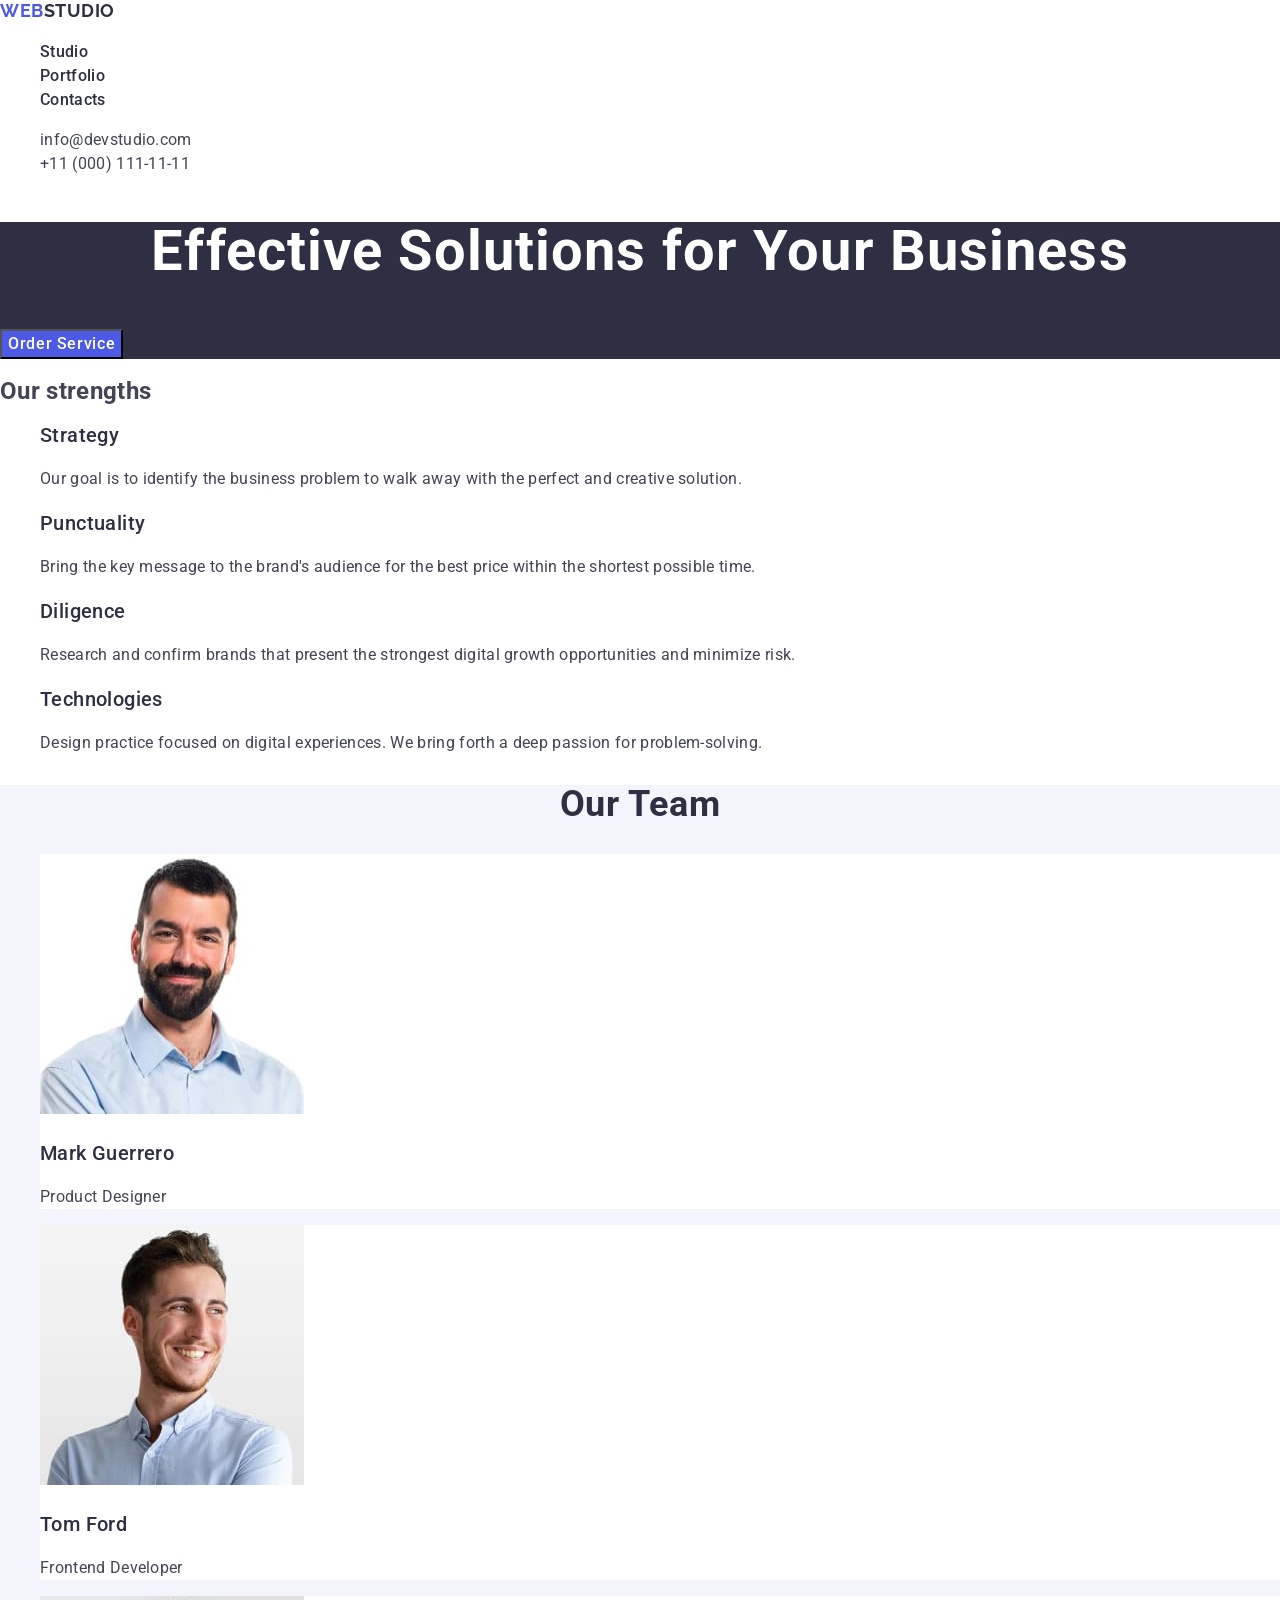
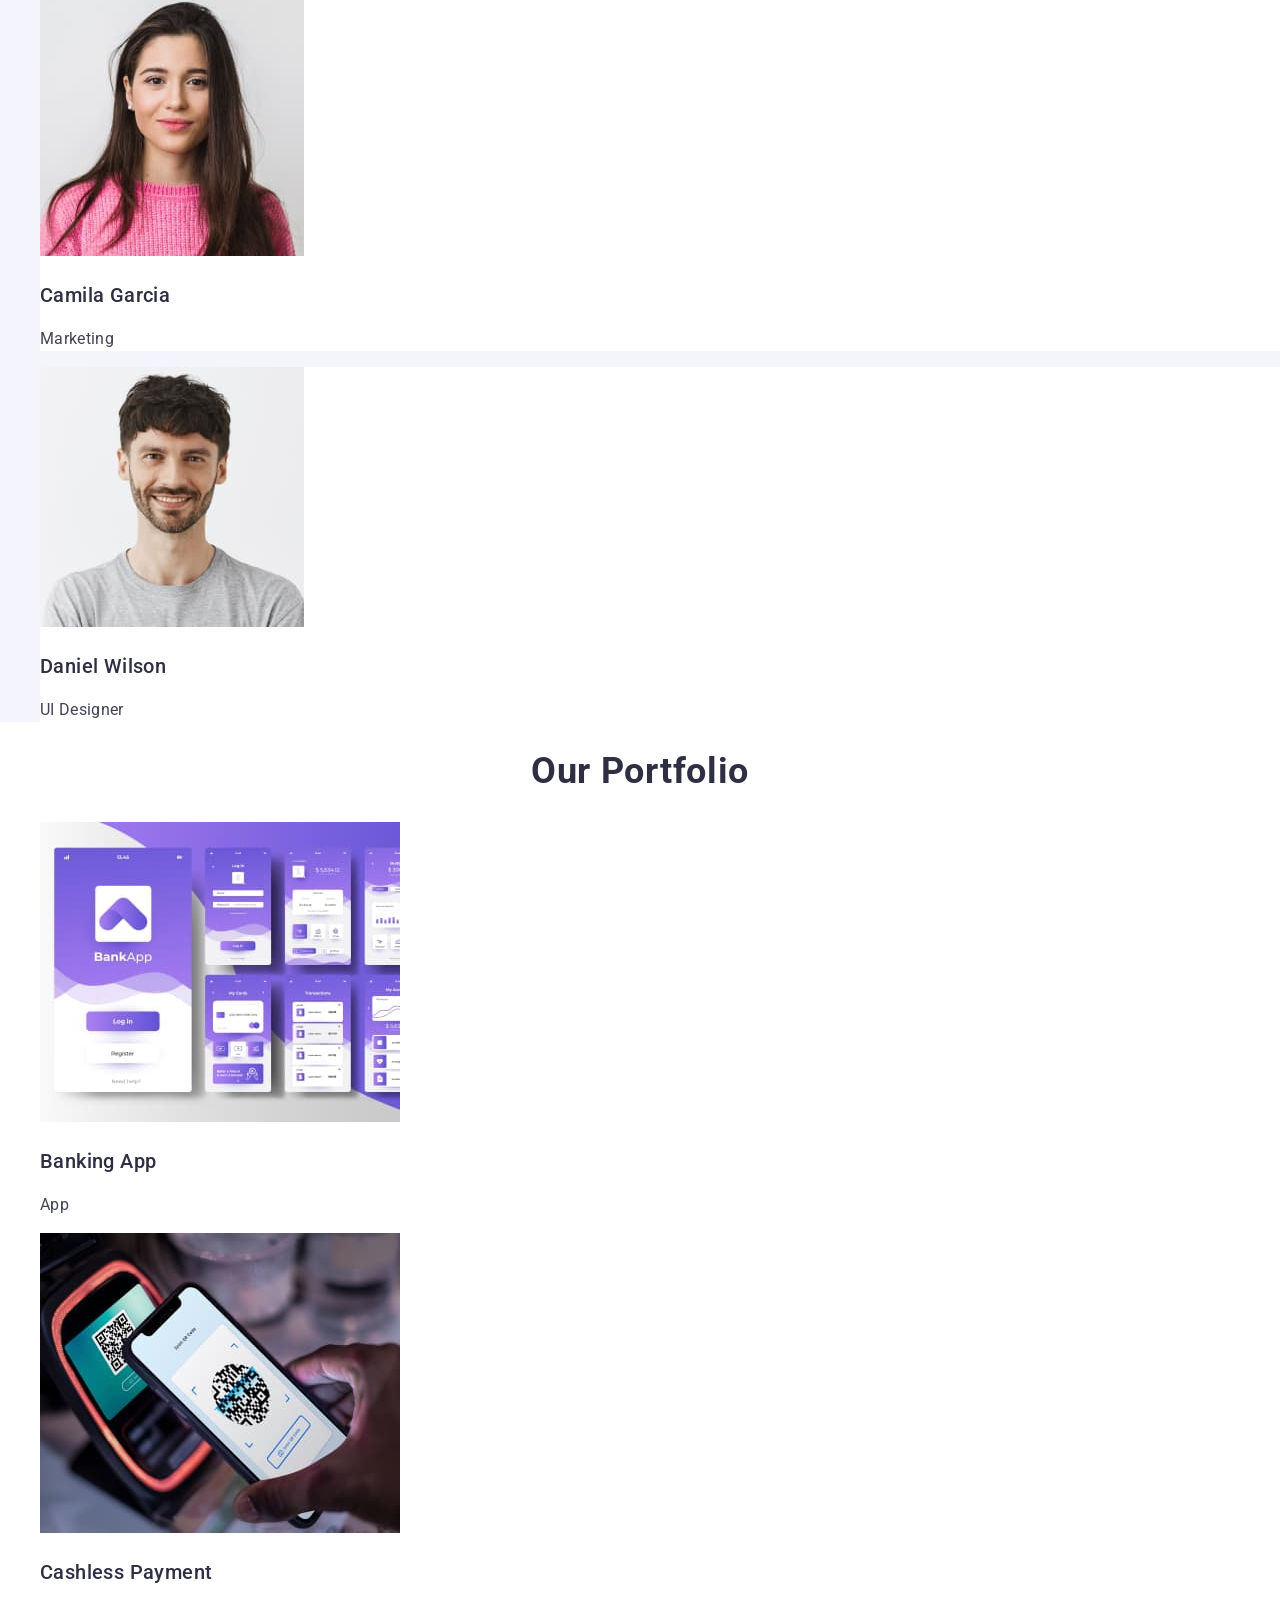
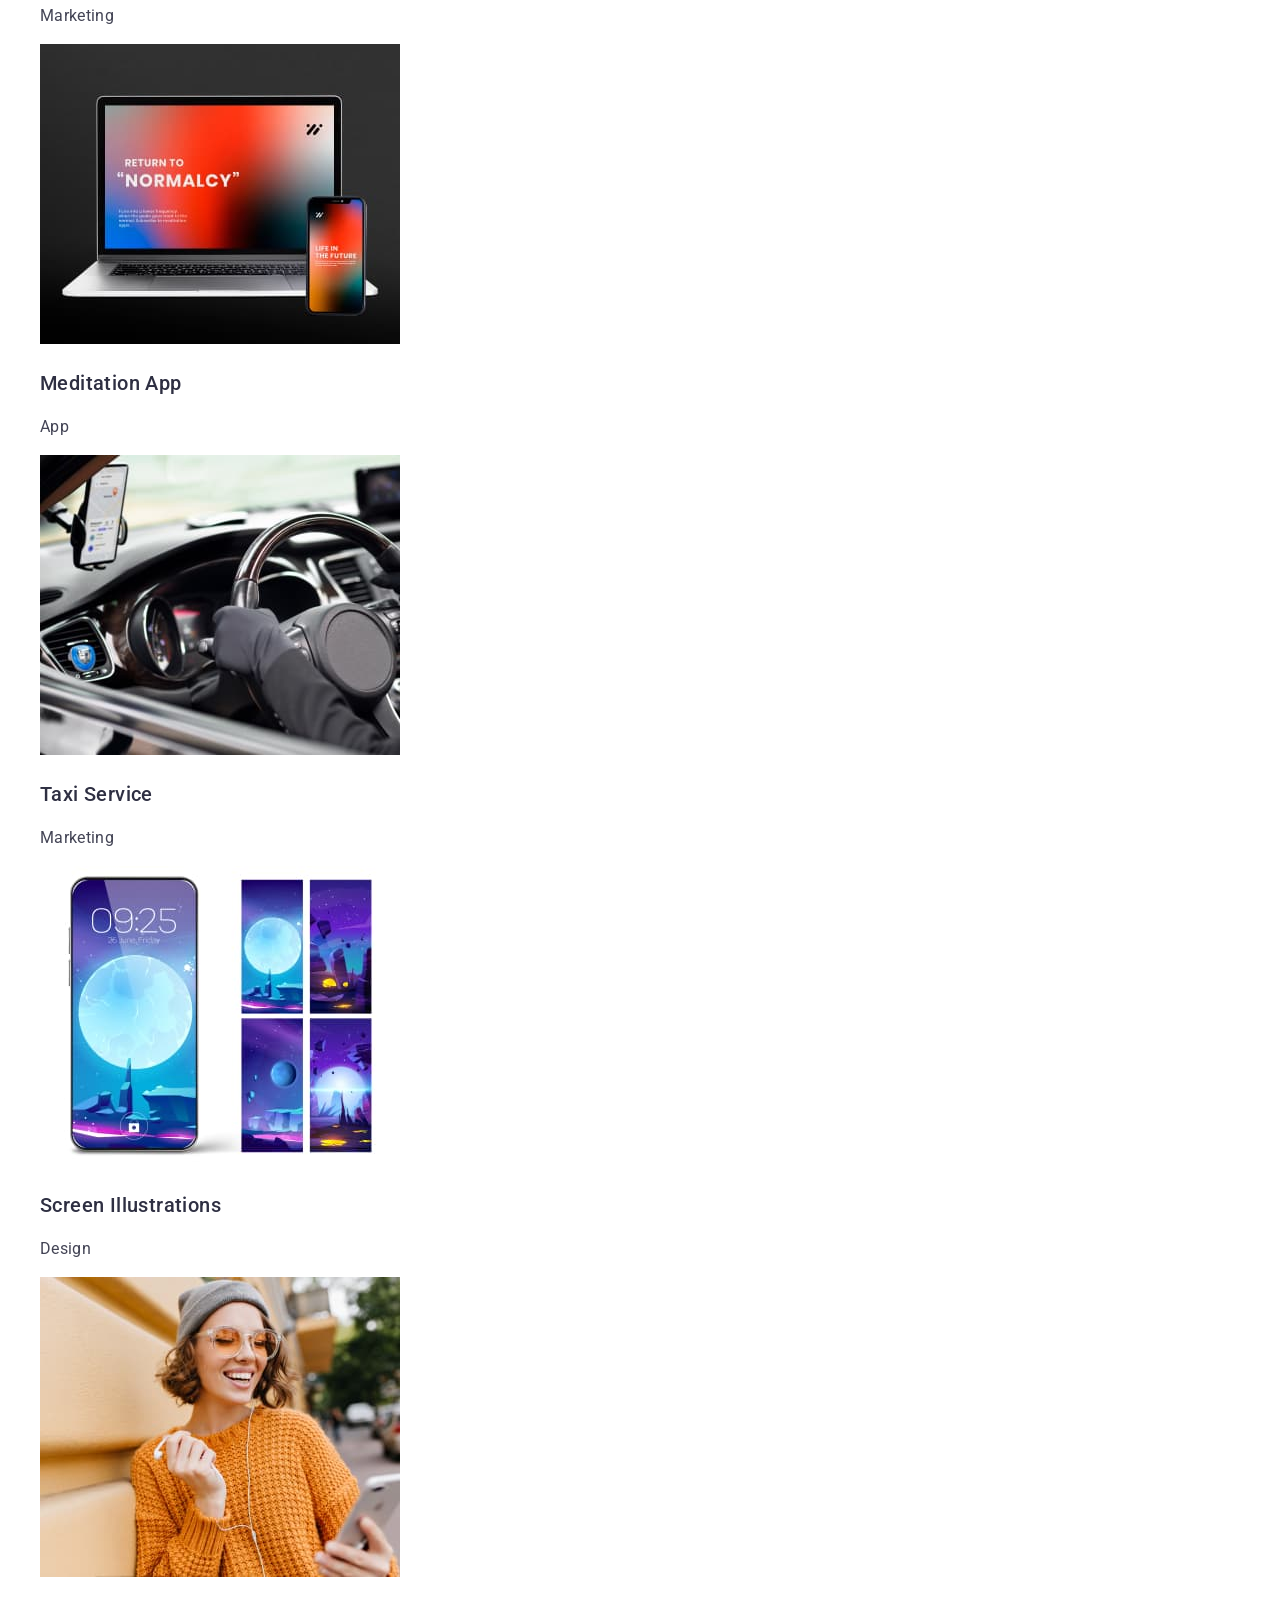
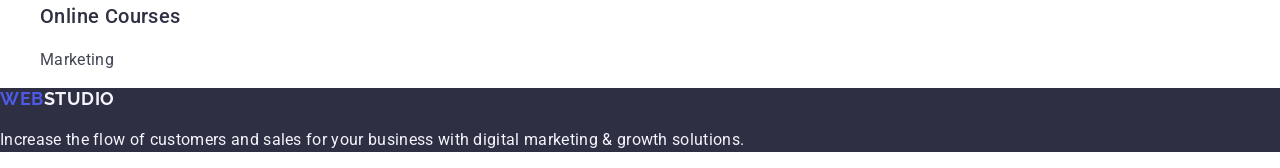
<file: index.html>
<!DOCTYPE html>
<html lang="en">
  <head>
    <meta charset="UTF-8" />
    <meta name="viewport" content="width=device-width, initial-scale=1.0" />
    <title>Studio</title>
    <link rel="preconnect" href="https://fonts.googleapis.com" />
    <link rel="preconnect" href="https://fonts.gstatic.com" crossorigin />
    <link
      rel="stylesheet"
      href="https://cdnjs.cloudflare.com/ajax/libs/modern-normalize/2.0.0/modern-normalize.min.css"
    />
    <link
      href="https://fonts.googleapis.com/css2?family=Raleway:wght@800&family=Roboto:wght@400;500;700;900&display=swap"
      rel="stylesheet"
    />
    <link rel="stylesheet" href="./css/styles.css" />
  </head>
  <body>
    <header class="header">
      <nav class="navigation">
        <a class="logo link" href="./index.html"
          >Web<span class="studio">Studio</span></a
        >
        <ul class="list">
          <li><a class="link link-menu" href="./index.html">Studio</a></li>
          <li><a class="link link-menu" href="">Portfolio</a></li>
          <li><a class="link link-menu" href="">Contacts</a></li>
        </ul>
      </nav>
      <address class="adress">
        <ul class="list">
          <li>
            <a class="link contacts" href="mailto:info@devstudio.com"
              >info@devstudio.com</a
            >
          </li>
          <li>
            <a class="link contacts" href="tel:+110001111111"
              >+11 (000) 111-11-11</a
            >
          </li>
        </ul>
      </address>
    </header>
    <main>
      <section class="section-one">
        <h1 class="name">Effective Solutions for Your Business</h1>
        <button class="button" type="button">Order Service</button>
      </section>
      <section class="section-two">
        <h2>Our strengths</h2>
        <ul class="list">
          <li>
            <h3 class="strengths-title">Strategy</h3>
            <p class="strengths-description">
              Our goal is to identify the business problem to walk away with the
              perfect and creative solution.
            </p>
          </li>
          <li>
            <h3 class="strengths-title">Punctuality</h3>
            <p class="strengths-description">
              Bring the key message to the brand's audience for the best price
              within the shortest possible time.
            </p>
          </li>
          <li>
            <h3 class="strengths-title">Diligence</h3>
            <p class="strengths-description">
              Research and confirm brands that present the strongest digital
              growth opportunities and minimize risk.
            </p>
          </li>
          <li>
            <h3 class="strengths-title">Technologies</h3>
            <p class="strengths-description">
              Design practice focused on digital experiences. We bring forth a
              deep passion for problem-solving.
            </p>
          </li>
        </ul>
      </section>
      <section class="section-three">
        <h2 class="section-title">Our Team</h2>
        <ul class="list">
          <li class="team-list">
            <img
              src="./images/img_4.jpg"
              width="264"
              alt="Photo of Mark Guerrero"
            />
            <h3 class="employee-name">Mark Guerrero</h3>
            <p class="employee-position">Product Designer</p>
          </li>
          <li class="team-list">
            <img src="./images/img_5.jpg" width="264" alt="Photo of Tom Ford" />
            <h3 class="employee-name">Tom Ford</h3>
            <p class="employee-position">Frontend Developer</p>
          </li>
          <li class="team-list">
            <img
              src="./images/img_6.jpg"
              width="264"
              alt="Photo of Camila Garcia"
            />
            <h3 class="employee-name">Camila Garcia</h3>
            <p class="employee-position">Marketing</p>
          </li>
          <li class="team-list">
            <img
              src="./images/img_7.jpg"
              width="264"
              alt="Photo of Daniel Wilson"
            />
            <h3 class="employee-name">Daniel Wilson</h3>
            <p class="employee-position">UI Designer</p>
          </li>
        </ul>
      </section>
      <section class="section-four">
        <h2 class="section-title">Our Portfolio</h2>
        <ul class="list">
          <li>
            <img src="./images/imga.jpg" width="360" alt="Apps wallpaper" />
            <h3 class="photo-title">Banking App</h3>
            <p class="photo-mark">App</p>
          </li>
          <li>
            <img src="./images/imgb.jpg" width="360" alt="Payment with phone" />
            <h3 class="photo-title">Cashless Payment</h3>
            <p class="photo-mark">Marketing</p>
          </li>
          <li>
            <img
              src="./images/imgc.jpg"
              width="360"
              alt="Laptop and smart phone"
            />
            <h3 class="photo-title">Meditation App</h3>
            <p class="photo-mark">App</p>
          </li>
          <li>
            <img src="./images/imgd.jpg" width="360" alt="Car" />
            <h3 class="photo-title">Taxi Service</h3>
            <p class="photo-mark">Marketing</p>
          </li>
          <li>
            <img src="./images/imge.jpg" width="360" alt="Phone wallpapers" />
            <h3 class="photo-title">Screen Illustrations</h3>
            <p class="photo-mark">Design</p>
          </li>
          <li>
            <img
              src="./images/imgf.jpg"
              width="360"
              alt="Girl in the orange sweater"
            />
            <h3 class="photo-title">Online Courses</h3>
            <p class="photo-mark">Marketing</p>
          </li>
        </ul>
      </section>
    </main>
    <footer class="footer">
      <a class="link logo logo-bottom" href="./index.html"
        >Web<span class="studio-a">Studio</span></a
      >
      <p class="footer-text">
        Increase the flow of customers and sales for your business with digital
        marketing & growth solutions.
      </p>
    </footer>
  </body>
</html>
</file>
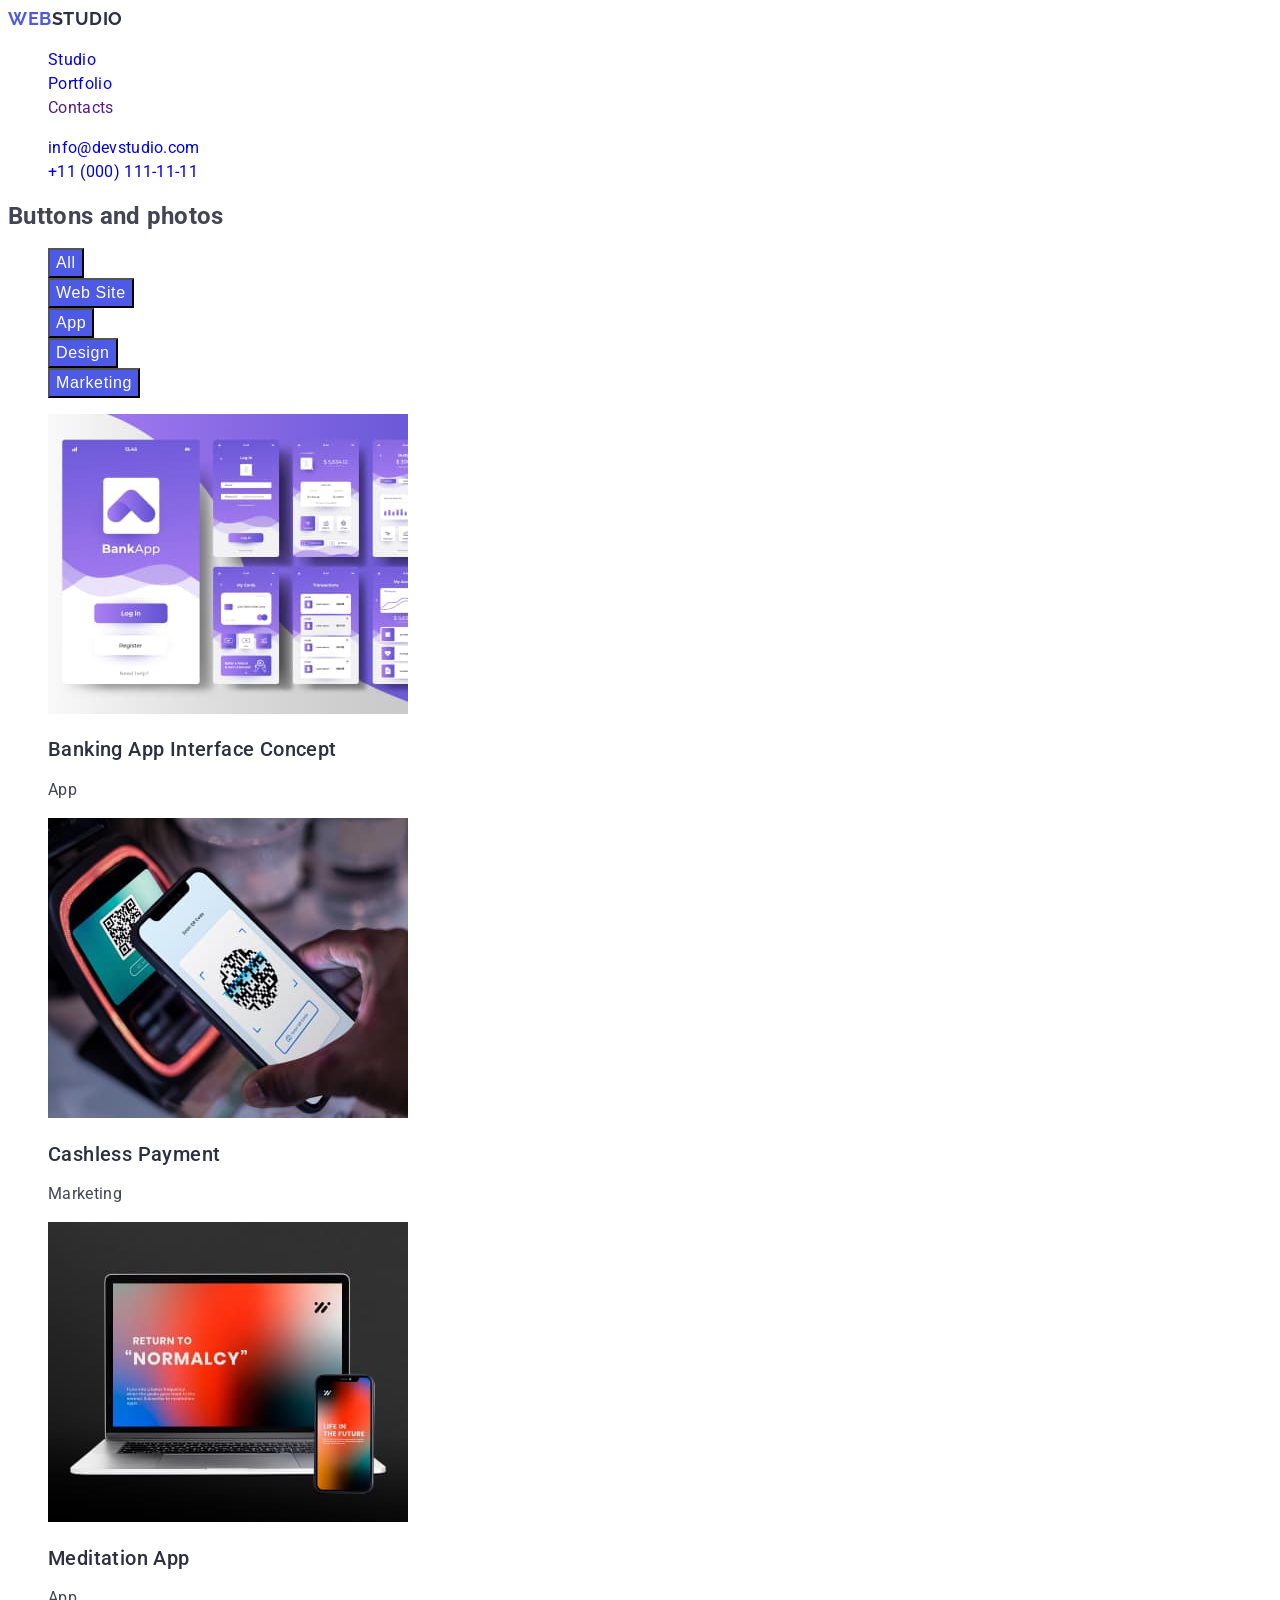
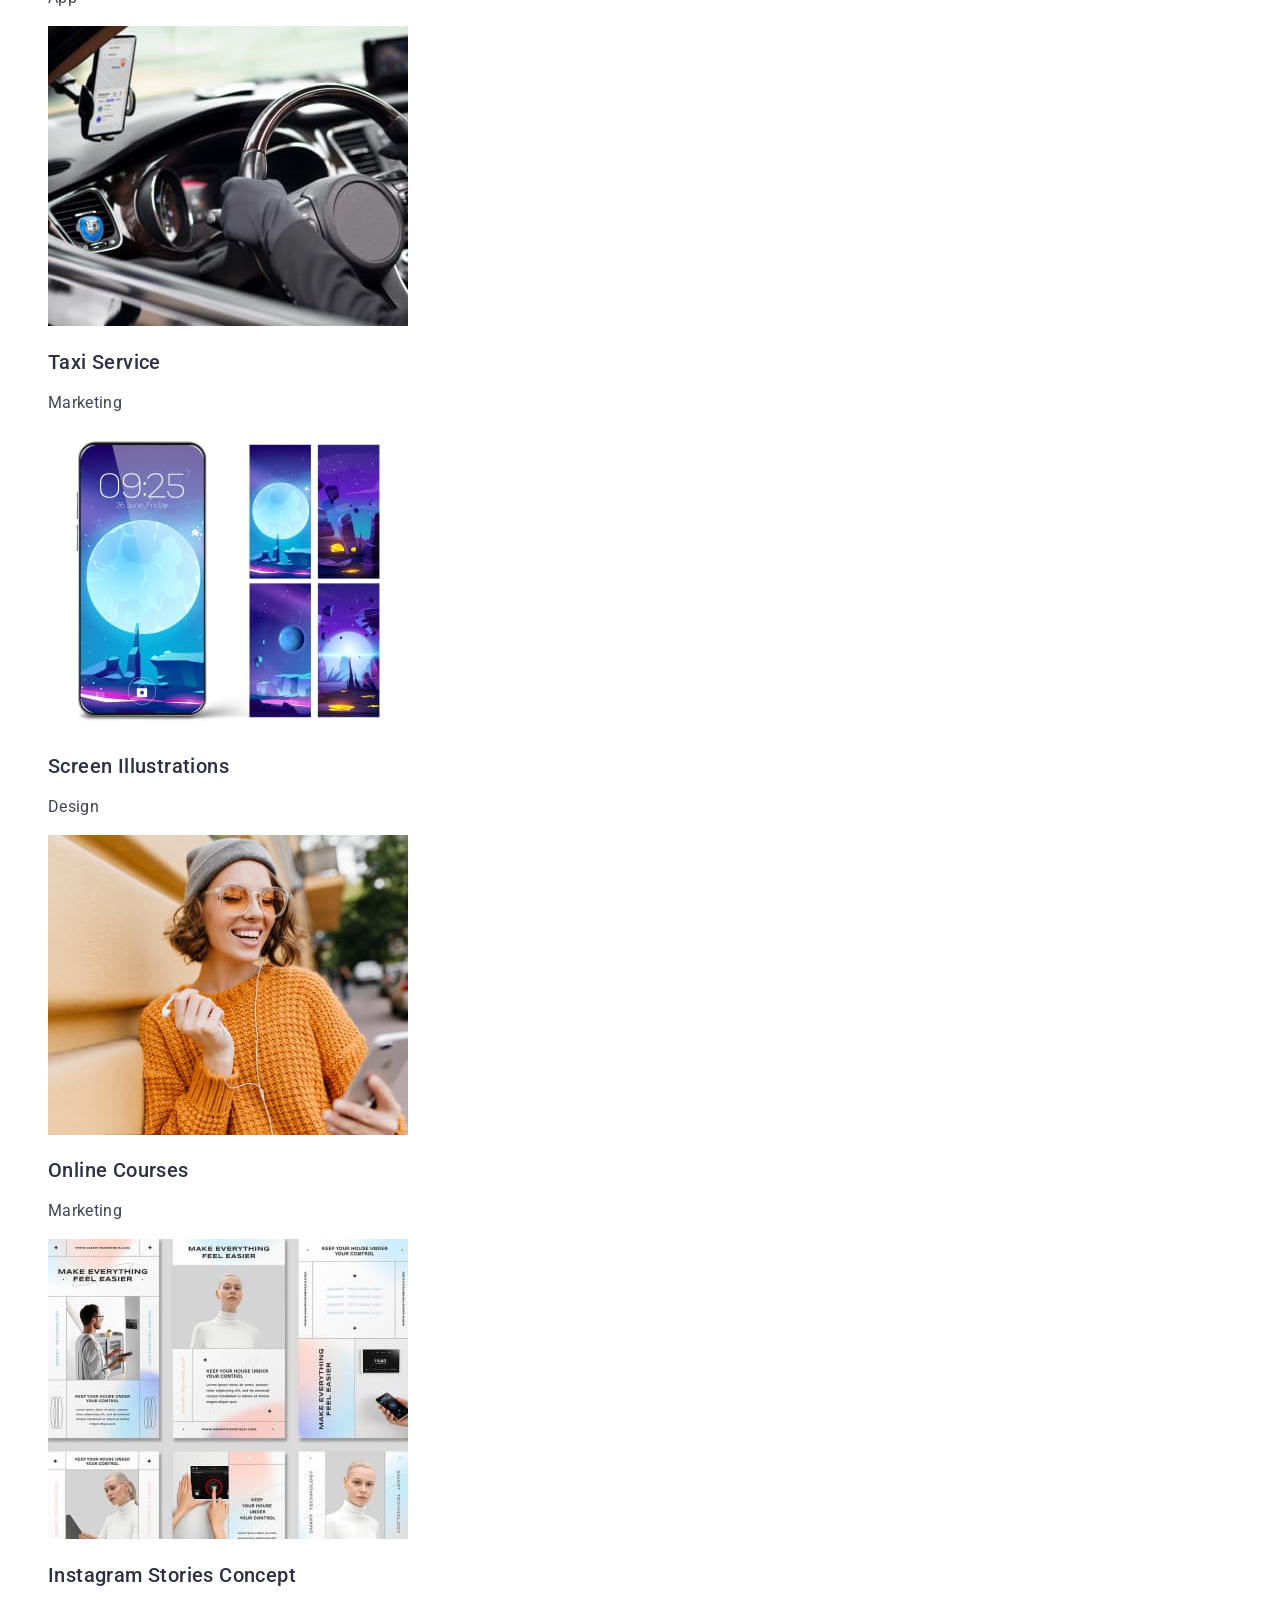
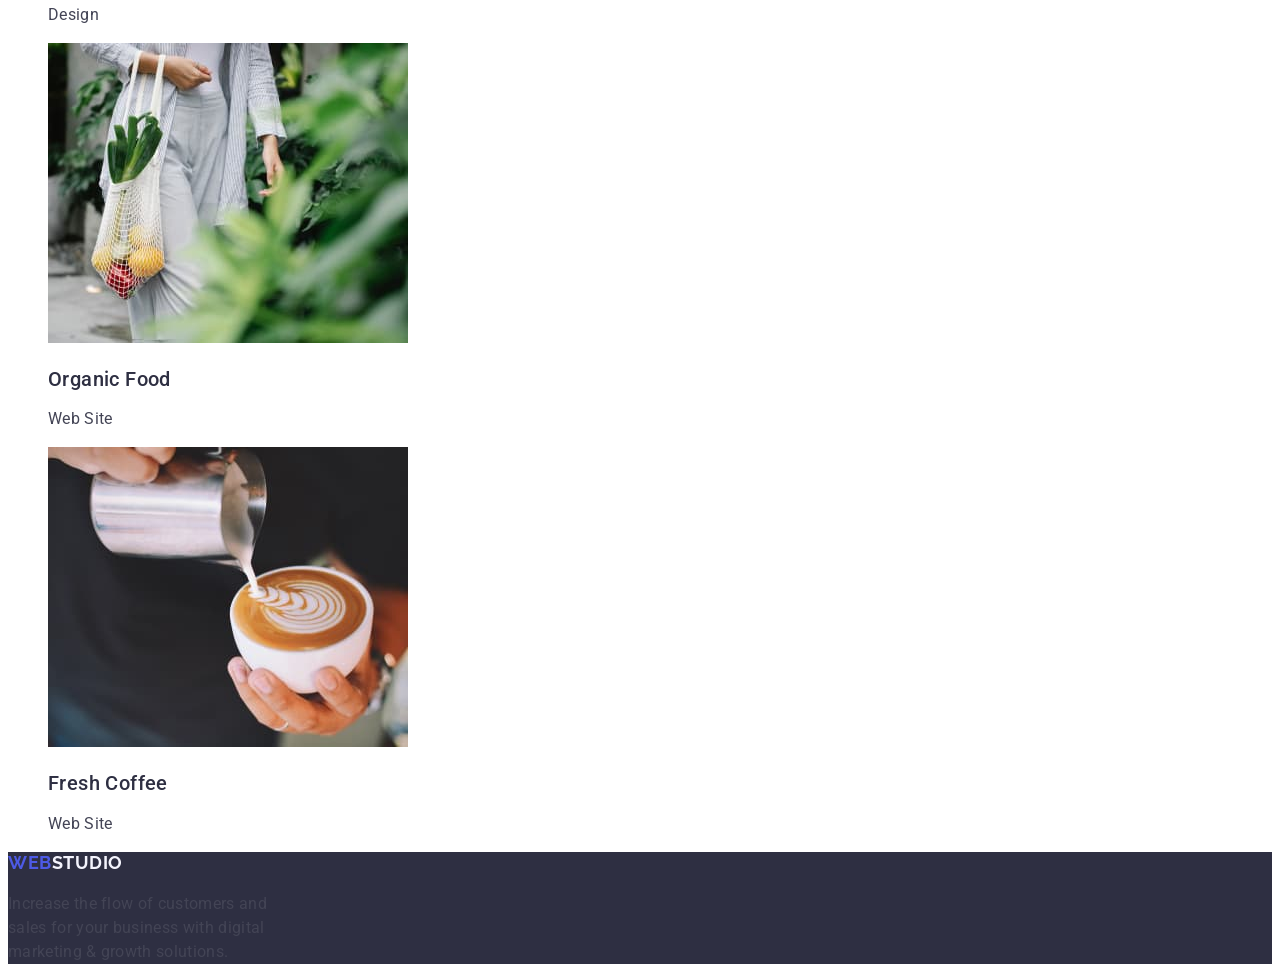
<file: portfolio.html>
<!DOCTYPE html>
<html lang="en">
  <head>
    <meta charset="UTF-8" />
    <meta name="viewport" content="width=device-width, initial-scale=1.0" />
    <title>Portfolio</title>
    <link rel="stylesheet" href="./css/styles.css" />
    <link rel="preconnect" href="https://fonts.googleapis.com" />
    <link rel="preconnect" href="https://fonts.gstatic.com" crossorigin />
    <link
      href="https://fonts.googleapis.com/css2?family=Raleway:wght@800&family=Roboto:wght@400;500;700;900&display=swap"
      rel="stylesheet"
    />
  </head>
  <body>
    <header>
      <nav>
        <a class="logo link" href="./index.html"
          >Web<span class="studio">Studio</span></a
        >
        <ul class="list">
          <li>
            <a class="list-nav link" href="./index.html">Studio</a>
          </li>
          <li>
            <a class="list-nav link" href="./portfolio.html">Portfolio</a>
          </li>
          <li><a class="list-nav link" href="">Contacts</a></li>
        </ul>
      </nav>
      <address class="adress">
        <ul class="list">
          <li>
            <a class="link adress-adds" href="mailto:info@devstudio.com"
              >info@devstudio.com</a
            >
          </li>
          <li>
            <a class="link adress-adds" href="tel:+110001111111"
              >+11 (000) 111-11-11</a
            >
          </li>
        </ul>
      </address>
    </header>
    <main>
      <section>
        <h1>Buttons and photos</h1>
        <ul class="list">
          <li><button class="button" type="button">All</button></li>
          <li><button class="button" type="button">Web Site</button></li>
          <li><button class="button" type="button">App</button></li>
          <li><button class="button" type="button">Design</button></li>
          <li><button class="button" type="button">Marketing</button></li>
        </ul>
        <ul class="list">
          <li>
            <a class="link"
              ><img
                src="./images/imga.jpg"
                alt="Phone bacground"
                width="360"
                height="300"
              />
              <h2 class="photo-title">Banking App Interface Concept</h2>
              <p class="photo-type">App</p></a
            >
          </li>
          <li>
            <a class="link"
              ><img
                src="./images/imgb.jpg"
                alt="2 Phones in the hand"
                width="360"
                height="300"
              />
              <h2 class="photo-title">Cashless Payment</h2>
              <p class="photo-type">Marketing</p></a
            >
          </li>
          <li>
            <a class="link"
              ><img
                src="./images/imgc.jpg"
                alt="Laptop and phone"
                width="360"
                height="300"
              />
              <h2 class="photo-title">Meditation App</h2>
              <p class="photo-type">App</p></a
            >
          </li>
          <li>
            <a class="link"
              ><img
                src="./images/imgd.jpg"
                alt="Car from inside"
                width="360"
                height="300"
              />
              <h2 class="photo-title">Taxi Service</h2>
              <p class="photo-type">Marketing</p></a
            >
          </li>
          <li>
            <a class="link"
              ><img
                src="./images/imge.jpg"
                alt="Phone bacground with the moon"
                width="360"
                height="300"
              />
              <h2 class="photo-title">Screen Illustrations</h2>
              <p class="photo-type">Design</p></a
            >
          </li>
          <li>
            <a class="link"
              ><img
                src="./images/imgf.jpg"
                alt="Women in orange sweter"
                width="360"
                height="300"
              />
              <h2 class="photo-title">Online Courses</h2>
              <p class="photo-type">Marketing</p></a
            >
          </li>
          <li>
            <a class="link"
              ><img
                src="./images/imgg.jpg"
                alt="Posters of phone comertial"
                width="360"
                height="300"
              />
              <h2 class="photo-title">Instagram Stories Concept</h2>
              <p class="photo-type">Design</p></a
            >
          </li>
          <li>
            <a class="link"
              ><img
                src="./images/imgh.jpg"
                alt="Person with bag of groseries"
                width="360"
                height="300"
              />
              <h2 class="photo-title">Organic Food</h2>
              <p class="photo-type">Web Site</p></a
            >
          </li>
          <li>
            <a class="link"
              ><img
                src="./images/imgi.jpg"
                alt="Barista making coffe"
                width="360"
                height="300"
              />
              <h2 class="photo-title">Fresh Coffee</h2>
              <p class="photo-type">Web Site</p></a
            >
          </li>
        </ul>
      </section>
    </main>
    <footer class="footer">
      <a class="link logo" href="./index.html"
        >Web<span class="studio-a">Studio</span></a
      ><br />
      <p class="footer-text-a">
        Increase the flow of customers and <br />
        sales for your business with digital<br />
        marketing & growth solutions.
      </p>
    </footer>
  </body>
</html>
</file>
<file: css/styles.css>
:root {
  --iris: #4d5ae5;
  --ocean: #404bbf;
  --navy-blue: #2e2f42;
  --green: #31d0aa;
  --slate: #434455;
  --light-slate: #8e8f99;
  --cornflower: #e7e9fc;
  --cloud: #f4f4fd;
  --navy-blue-modal: rgba(46, 47, 66, 0.4);
  --grey: rgba(46, 47, 66, 0.7);
  --white: #fff;
  --dairy: #fcfcfc;
}

body {
  font-family: "Roboto", sans-serif;
  color: var(--slate);
  line-height: 24px;
  letter-spacing: 0.02em;
  background-color: var(--white);
}
.adress {
  font-style: normal;
}
.button {
  font-weight: 500;
  font-size: 16px;
  line-height: 1.5;
  letter-spacing: 0.04em;
  color: var(--white);
  background: var(--iris);
  cursor: pointer;
}
.button:hover {
  background-color: var(--ocean);
}
.button:focus {
  background-color: var(--ocean);
}
.contacts {
  font-size: 16px;
  line-height: 1.5;
  color: var(--slate);
}
.contacts:hover {
  color: var(--ocean);
}
.contacts:focus {
  color: var(--ocean);
}
.employee-name {
  font-weight: 500;
  font-size: 20px;
  line-height: 1.2;
  color: var(--navy-blue);
  letter-spacing: 0.02em;
}
.employee-position {
  font-size: 16px;
  line-height: 1.5;
  color: var(--slate);
}
.footer {
  background-color: var(--navy-blue);
}
.footer-text {
  font-size: 16px;
  line-height: 1.5;
  color: var(--cloud);
}
.hidden {
}
.link {
  text-decoration: none;
}
.link-menu {
  font-weight: 500;
  font-size: 16px;
  line-height: 1.5;
  color: var(--navy-blue);
}
.link-menu:hover {
  color: var(--ocean);
}
.link-menu:focus {
  color: var(--ocean);
}
.list {
  list-style-type: none;
}
.logo {
  font-family: "Raleway", sans-serif;
  font-weight: 700;
  font-size: 18px;
  line-height: 1.17;
  letter-spacing: 0.03em;
  color: var(--iris);
  text-transform: uppercase;
}
.logo-bottom {
  margin-bottom: 16px;
  text-transform: uppercase;
}
.name {
  font-weight: 700;
  font-size: 56px;
  line-height: 1.07;
  text-align: center;
  letter-spacing: 0.02em;
  color: var(--white);
}

.photo-title {
  font-weight: 500;
  font-size: 20px;
  line-height: 1.2;
  letter-spacing: 0.02em;
  color: var(--navy-blue);
}
.photo-mark {
  font-size: 16px;
  line-height: 1.5;
  color: var(--slate);
}
.section-title {
  font-weight: 700;
  font-size: 36px;
  line-height: 1.11;
  text-align: center;
  letter-spacing: 0.02em;
  text-transform: capitalize;
  color: var(--navy-blue);
}
.section-one {
  background-color: var(--navy-blue);
}
.section-three {
  background-color: var(--cloud);
}
.strengths-title {
  font-weight: 500;
  font-size: 20px;
  line-height: 1.2;
  letter-spacing: 0.02em;
  color: var(--navy-blue);
}
.strengths-description {
  color: var(--slate);
}
.studio {
  color: var(--dark, #2e2f42);
}
.studio-a {
  color: var(--cloud);
}
.team-list {
  background-color: var(--white);
}
</file>
